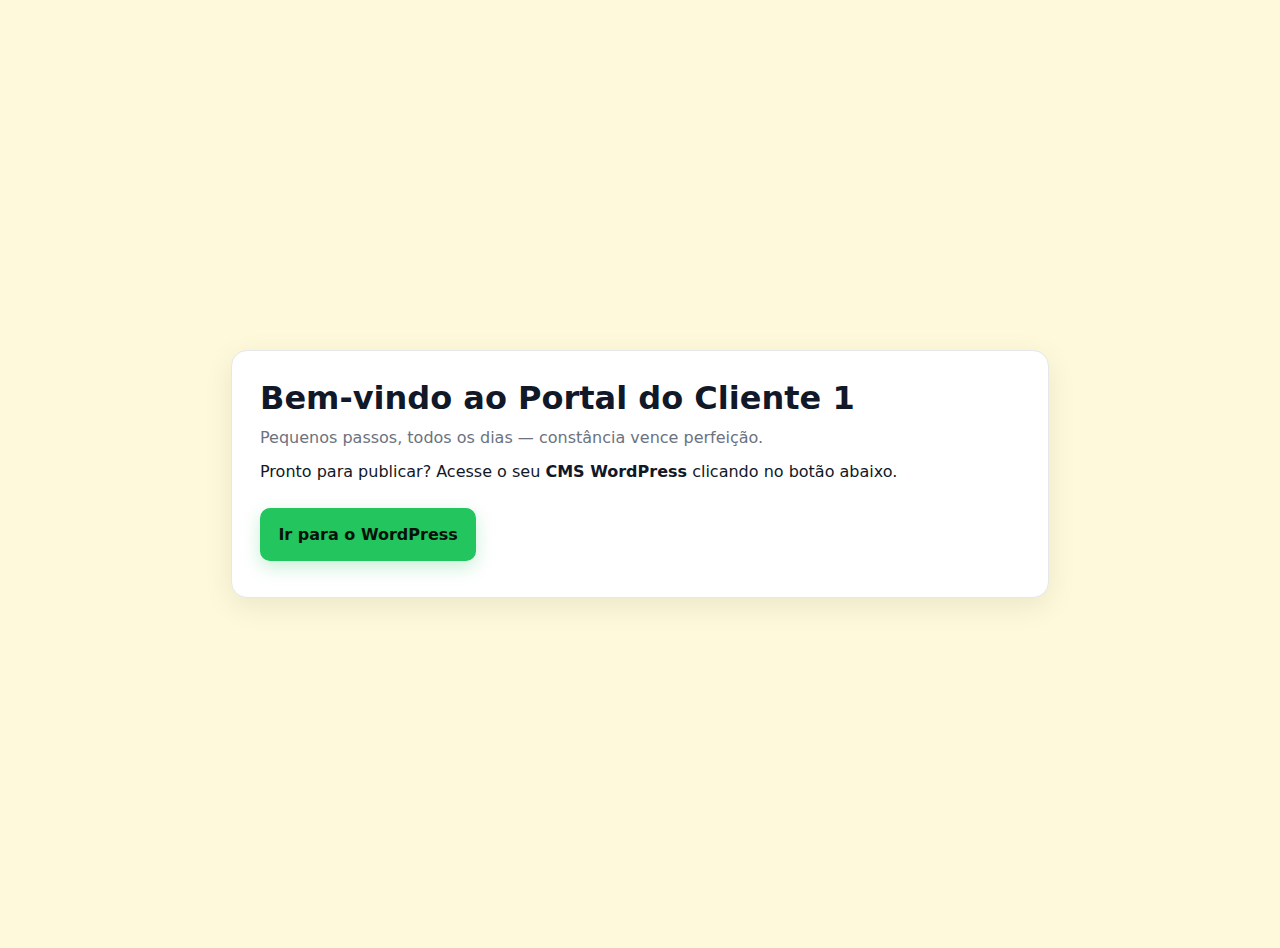
<file: Clientes/C1/Containers/PROXY/portal/index.html>
<!doctype html>
<html lang="pt-BR">
<head>
  <meta charset="utf-8" />
  <title>Portal C1 — bolachaekernel</title>
  <meta name="viewport" content="width=device-width, initial-scale=1" />
  <link rel="stylesheet" href="style.css?v=1">
</head>
<body>
  <div class="card">
    <h1>Bem-vindo ao Portal do Cliente 1</h1>
    <p class="muted">Pequenos passos, todos os dias — constância vence perfeição.</p>
    <p>Pronto para publicar? Acesse o seu <b>CMS WordPress</b> clicando no botão abaixo.</p>
    <p><a class="button" href="https://www.bolachaekernel.com/cms/">Ir para o WordPress</a></p>
  </div>
</body>
</html>
</file>
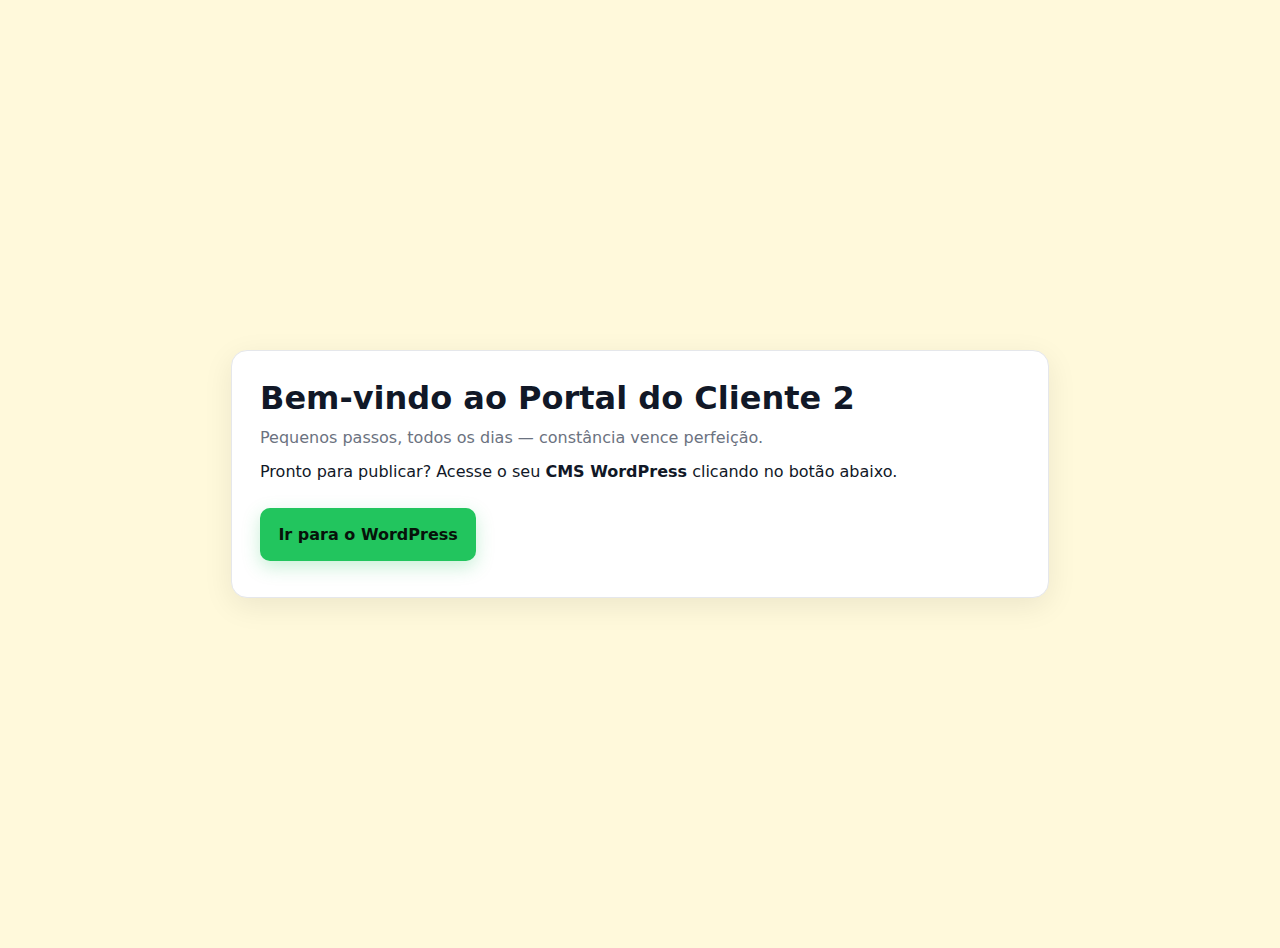
<file: Clientes/C2/Containers/PROXY/portal/index.html>
<!doctype html>
<html lang="pt-BR">
<head>
  <meta charset="utf-8" />
  <title>Portal C2 — chaekernel</title>
  <meta name="viewport" content="width=device-width, initial-scale=1" />
  <!-- CSS externo (compatível com sua CSP 'self') -->
  <link rel="stylesheet" href="style.css?v=1">
</head>
<body>
  <div class="card">
    <h1>Bem-vindo ao Portal do Cliente 2</h1>
    <p class="muted">Pequenos passos, todos os dias — constância vence perfeição. </p>
    <p>Pronto para publicar? Acesse o seu <b>CMS WordPress</b> clicando no botão abaixo.</p>
    <p><a class="button" href="https://www.chaekernel.com/cms/">Ir para o WordPress</a></p>
    
  </div>
</body>
</html>
</file>
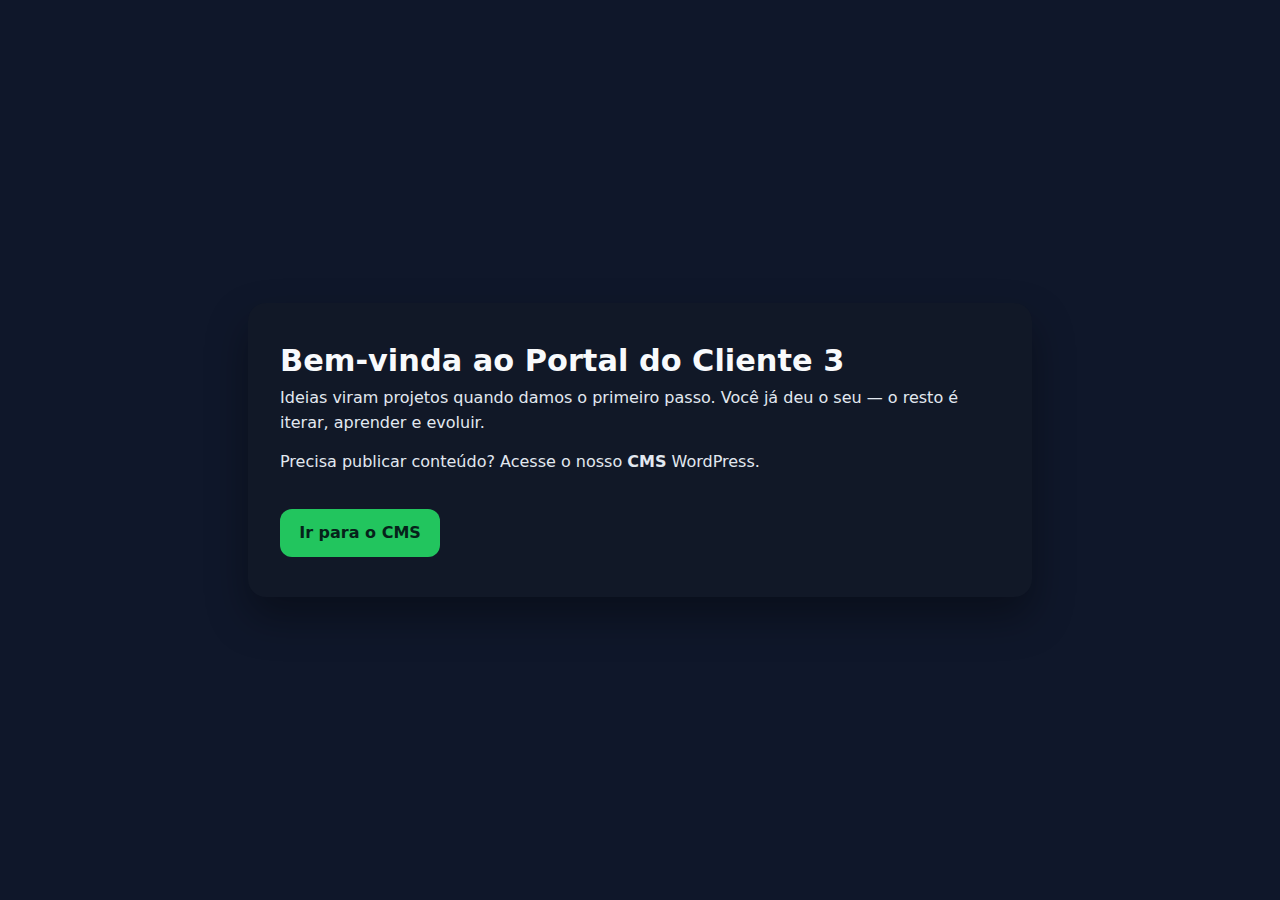
<file: Clientes/C3/Containers/PROXY/portal/index.html>
<!doctype html>
<html lang="pt-BR">

<head>
    <meta charset="utf-8">
    <title>Portal — Cliente 3</title>
    <meta name="viewport" content="width=device-width, initial-scale=1">
    <style>
        body {
            font-family: system-ui, -apple-system, Segoe UI, Roboto, Ubuntu, "Helvetica Neue", Arial, sans-serif;
            margin: 0;
            display: flex;
            min-height: 100vh;
            align-items: center;
            justify-content: center;
            background: #0f172a;
            color: #e2e8f0
        }

        .card {
            background: #111827;
            padding: 2.5rem 2rem;
            border-radius: 18px;
            max-width: 720px;
            box-shadow: 0 20px 40px rgba(0, 0, 0, .35)
        }

        h1 {
            margin: 0 0 .5rem;
            font-size: 1.9rem;
            color: #f8fafc
        }

        p {
            margin: .4rem 0 0.9rem;
            line-height: 1.55
        }

        .cta {
            margin-top: 1.2rem;
            display: inline-block;
            text-decoration: none;
            padding: .9rem 1.2rem;
            border-radius: 12px;
            background: #22c55e;
            color: #06221a;
            font-weight: 700
        }

        .cta:hover {
            filter: brightness(1.05)
        }
    </style>
</head>

<body>
    <main class="card">
        <h1>Bem-vinda ao Portal do Cliente 3 </h1>
        <p>Ideias viram projetos quando damos o primeiro passo. Você já deu o seu — o resto é iterar, aprender e
            evoluir.</p>
        <p>Precisa publicar conteúdo? Acesse o nosso <b>CMS</b> WordPress.</p>
        <a class="cta" href="/cms/">Ir para o CMS</a>
    </main>
</body>

</html>
</file>
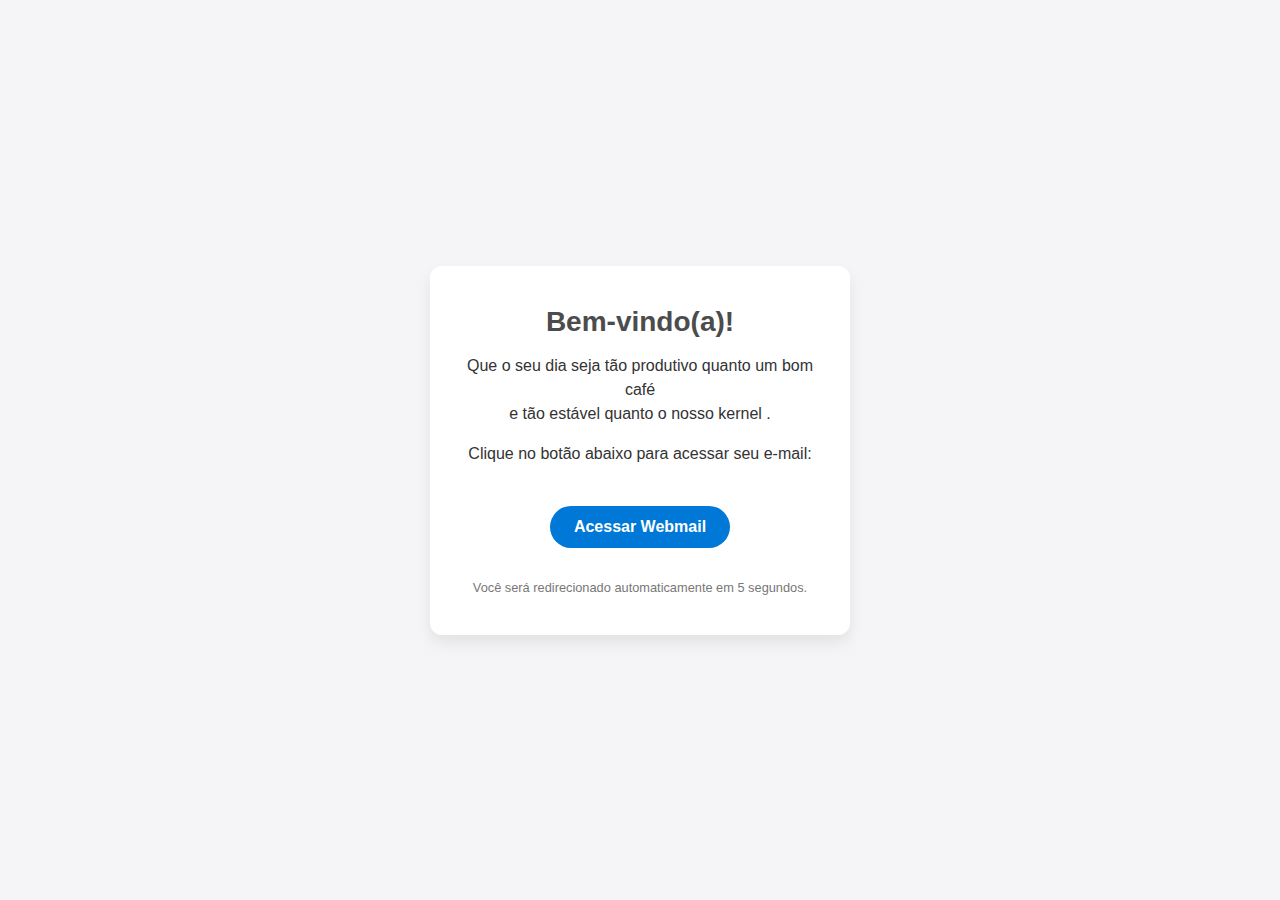
<file: Provedor/Containers/PROXY/static/portal.html>
﻿<!DOCTYPE html>
<html lang="pt-BR">

<head>
  <meta charset="UTF-8" />
  <title>Bem-vindo ao Café e Kernel </title>
  <meta http-equiv="refresh" content="15; url=https://webmail.cafeekernel.com" />
  <style>
    *,
    ::before,
    ::after {
      box-sizing: border-box;
      margin: 0;
      padding: 0
    }

    body {
      display: flex;
      align-items: center;
      justify-content: center;
      min-height: 100vh;
      font-family: Segoe UI, Roboto, Helvetica, Arial, sans-serif;
      background: #f5f5f7;
      color: #333;
      text-align: center;
      padding: 1rem
    }

    .card {
      background: #fff;
      border-radius: 12px;
      padding: 2.5rem 2rem;
      box-shadow: 0 8px 16px rgba(0, 0, 0, .08);
      max-width: 420px;
      width: 100%
    }

    h1 {
      font-size: 1.75rem;
      margin-bottom: 1rem;
      color: #4c4c4c
    }

    p {
      margin: 1rem 0;
      font-size: 1rem;
      line-height: 1.5
    }

    a.btn {
      display: inline-block;
      margin-top: 1.5rem;
      padding: .75rem 1.5rem;
      border-radius: 999px;
      text-decoration: none;
      font-weight: 600;
      background: #0078d7;
      color: #fff;
      transition: background .2s
    }

    a.btn:hover {
      background: #005ea8
    }

    small {
      display: block;
      margin-top: 2rem;
      font-size: .8rem;
      color: #777
    }
  </style>
</head>

<body>
  <main class="card">
    <h1>Bem-vindo(a)!</h1>
    <p>Que o seu dia seja tão produtivo quanto um bom café <br>e tão estável quanto o nosso kernel .</p>
    <p>Clique no botão abaixo para acessar seu e-mail:</p>
    <a class="btn" href="https://webmail.cafeekernel.com">Acessar Webmail</a>
    <small>Você será redirecionado automaticamente em 5&nbsp;segundos.</small>
  </main>
</body>

</html>
</file>
<file: Clientes/C1/Containers/PROXY/portal/style.css>
:root {
  --bg: #fff9db;
  --text: #111827;
  --muted: #6b7280;
  --card-bg: #ffffff;
  --card-border: #e5e7eb;
  --accent: #22c55e;
  --accent-hover: #16a34a;
}

html, body { height: 100%; }
body {
  margin: 0;
  font-family: system-ui, -apple-system, "Segoe UI", Roboto, Arial, sans-serif;
  color: var(--text);
  min-height: 100vh;
  display: grid;
  place-items: center;
  background: var(--bg);
  padding: 24px;
}
.card {
  width: min(92vw, 760px);
  background: var(--card-bg);
  border: 1px solid var(--card-border);
  border-radius: 16px;
  padding: clamp(20px, 3vw, 28px);
  box-shadow: 0 8px 30px rgba(0,0,0,.08);
}
h1 { margin: 0 0 .5rem; font-size: clamp(1.5rem, 3.2vw, 2rem); line-height: 1.2; }
p { margin: .5rem 0; line-height: 1.6; }
.muted { color: var(--muted); }
.button {
  display: inline-block;
  margin-top: 1rem;
  padding: .85rem 1.15rem;
  border-radius: 10px;
  background: var(--accent);
  color: #07120a;
  text-decoration: none;
  font-weight: 700;
  transition: transform .15s ease, box-shadow .15s ease, background .15s ease;
  box-shadow: 0 6px 18px rgba(34,197,94,.25);
}
.button:hover {
  transform: translateY(-1px);
  background: var(--accent-hover);
  box-shadow: 0 10px 22px rgba(34,197,94,.32);
}
</file>
<file: Clientes/C2/Containers/PROXY/portal/style.css>
:root {
    --bg: #fff9db;
    /* cinza-amarelo bem claro */
    --text: #111827;
    /* slate-900 */
    --muted: #6b7280;
    /* gray-500 */
    --card-bg: #ffffff;
    /* branco */
    --card-border: #e5e7eb;
    /* gray-200 */
    --accent: #22c55e;
    /* green-500 */
    --accent-hover: #16a34a;
    /* green-600 */
}

html,
body {
    height: 100%;
}

body {
    margin: 0;
    font-family: system-ui, -apple-system, "Segoe UI", Roboto, Arial, sans-serif;
    color: var(--text);
    min-height: 100vh;
    display: grid;
    place-items: center;
    background: var(--bg);
    padding: 24px;
}

.card {
    width: min(92vw, 760px);
    background: var(--card-bg);
    border: 1px solid var(--card-border);
    border-radius: 16px;
    padding: clamp(20px, 3vw, 28px);
    box-shadow: 0 8px 30px rgba(0, 0, 0, .08);
}

h1 {
    margin: 0 0 .5rem;
    font-size: clamp(1.5rem, 3.2vw, 2rem);
    line-height: 1.2;
}

p {
    margin: .5rem 0;
    line-height: 1.6;
}

.muted {
    color: var(--muted);
}

.button {
    display: inline-block;
    margin-top: 1rem;
    padding: .85rem 1.15rem;
    border-radius: 10px;
    background: var(--accent);
    color: #07120a;
    text-decoration: none;
    font-weight: 700;
    transition: transform .15s ease, box-shadow .15s ease, background .15s ease;
    box-shadow: 0 6px 18px rgba(34, 197, 94, .25);
}

.button:hover {
    transform: translateY(-1px);
    background: var(--accent-hover);
    box-shadow: 0 10px 22px rgba(34, 197, 94, .32);
}

.note {
    font-size: .92rem;
    opacity: .8;
    margin-top: .25rem;
}
</file>
